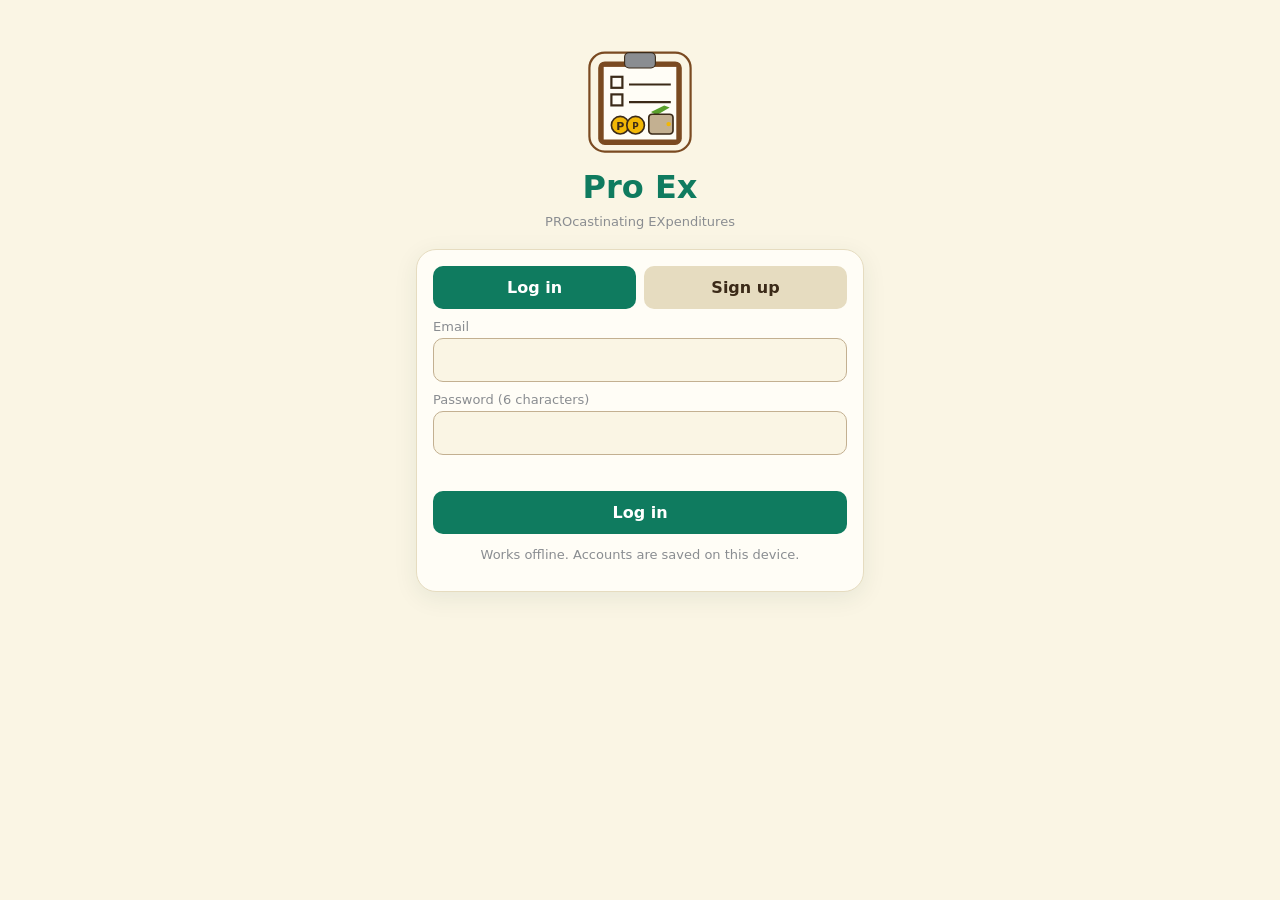
<file: public/index.html>
<!DOCTYPE html><html lang="en"><head><meta charset="utf-8"><title>PRO-EX</title>
<link rel="manifest" href="manifest.webmanifest">
<meta name="theme-color" content="#0f7b5f">
<meta name="application-name" content="PRO-EX">
<meta name="apple-mobile-web-app-title" content="PRO-EX">
<meta name="apple-mobile-web-app-capable" content="yes">
<meta name="mobile-web-app-capable" content="yes">
<link rel="icon" type="image/png" href="icons/icon-192.png">
<link rel="apple-touch-icon" href="icons/apple-touch-icon.png">
<meta name="viewport" content="width=device-width, initial-scale=1, viewport-fit=cover">
<style>
:root{--em:#0f7b5f;--kh:#c3b091;--br:#7a4a21;--ye:#f2b705;--gr:#8a8d91;--bg:#faf5e4;--card:#fffdf6;--tx:#3b2a18;--bd:#e6dcc0;box-sizing:border-box;padding-top:env(safe-area-inset-top,0px);padding-bottom:env(safe-area-inset-bottom,0px)}
@media(prefers-color-scheme:dark){:root:not([data-theme="light"]){--bg:#1b1812;--card:#26221a;--tx:#f3ecd6;--bd:#3a3326}}
:root[data-theme="dark"]{--bg:#1b1812;--card:#26221a;--tx:#f3ecd6;--bd:#3a3326}
*{box-sizing:border-box}html{scroll-padding-top:env(safe-area-inset-top,0px)}
body{margin:0;background:var(--bg);color:var(--tx);font-family:system-ui,-apple-system,"Segoe UI",sans-serif;min-height:100%}
.wrap{max-width:480px;margin:0 auto;padding:16px 16px 90px}
.card{background:var(--card);border:1px solid var(--bd);border-radius:16px;padding:16px;margin-bottom:14px}
h1,h2,h3{margin:0 0 8px}h2{font-size:18px;color:var(--em)}h3{font-size:15px;color:var(--br)}
label{display:block;font-size:13px;color:var(--gr);margin:10px 0 4px}
input,select{width:100%;padding:12px;border:1px solid var(--kh);border-radius:10px;background:var(--bg);color:var(--tx);font-size:16px}
button{font:inherit;cursor:pointer;border:0;border-radius:10px;padding:12px 16px;background:var(--em);color:#fff;font-weight:600;width:100%;margin-top:12px}
button.alt{background:var(--ye);color:#3b2a18}button.ghost{background:transparent;color:var(--br);border:1px solid var(--kh);width:auto;margin:0;padding:6px 12px;font-size:13px}
.top{display:flex;align-items:center;gap:10px;margin-bottom:14px}.top .t{flex:1}.top b{font-size:20px;color:var(--em)}.top small{display:block;color:var(--gr)}
.badge{font-size:11px;padding:3px 8px;border-radius:99px;background:var(--em);color:#fff}.badge.off{background:var(--gr)}
nav{position:fixed;left:0;right:0;bottom:0;display:flex;background:var(--card);border-top:1px solid var(--bd);padding-bottom:env(safe-area-inset-bottom,0px)}
nav button{flex:1;margin:0;border-radius:0;background:none;color:var(--gr);padding:14px 4px}nav button.on{color:var(--em);box-shadow:inset 0 3px var(--em)}
.big{font-size:34px;font-weight:800;color:var(--em)}.row{display:flex;justify-content:space-between;align-items:center;padding:8px 0;border-bottom:1px dashed var(--bd);gap:8px}
.bar{height:12px;background:var(--bd);border-radius:99px;overflow:hidden}.bar i{display:block;height:100%;background:linear-gradient(90deg,var(--em),var(--ye))}
.grid{display:grid;grid-template-columns:repeat(10,1fr);gap:4px;margin-top:10px}.grid span{aspect-ratio:1;border-radius:5px;background:var(--bd);font-size:9px;display:flex;align-items:center;justify-content:center;color:var(--gr)}.grid .d{background:var(--em);color:#fff}.grid .t{outline:2px solid var(--ye)}
.quote{background:var(--em);color:#fff;border-radius:16px;padding:14px;margin-bottom:14px;font-size:14px}
.tabs{display:flex;gap:8px;margin-bottom:8px}.tabs button{margin:0;background:var(--bd);color:var(--tx)}.tabs button.on{background:var(--em);color:#fff}
.err{color:#b3261e;font-size:13px;margin-top:8px;min-height:16px}.x{background:none;color:var(--gr);width:auto;margin:0;padding:2px 8px}
.mut{color:var(--gr);font-size:13px}
</style><link rel="stylesheet" href="enhance.css">
<link rel="stylesheet" href="modules.css">
</head><body><div class="wrap" id="app"></div>
<script>
var LOGO='<svg viewBox="0 0 100 100" width="__S__" height="__S__"><rect x="4" y="6" width="92" height="90" rx="14" fill="#faf5e4" stroke="#7a4a21" stroke-width="2"/><rect x="12" y="14" width="76" height="76" rx="6" fill="#7a4a21"/><rect x="17" y="19" width="66" height="66" fill="#fffdf6"/><rect x="36" y="6" width="28" height="14" rx="4" fill="#8a8d91" stroke="#3b2a18"/><rect x="24" y="28" width="10" height="10" fill="none" stroke="#3b2a18" stroke-width="2"/><rect x="24" y="44" width="10" height="10" fill="none" stroke="#3b2a18" stroke-width="2"/><path d="M40 35h38M40 51h38" stroke="#3b2a18" stroke-width="2"/><path d="M60 60l12-6 5 2-12 7z" fill="#5aa02c"/><rect x="58" y="62" width="22" height="18" rx="3" fill="#c3b091" stroke="#3b2a18" stroke-width="1.5"/><circle cx="76" cy="71" r="2" fill="#f2b705"/><rect x="24" y="64" width="16" height="16" rx="8" fill="#f2b705" stroke="#3b2a18" stroke-width="1.5"/><circle cx="46" cy="72" r="8" fill="#f2b705" stroke="#3b2a18" stroke-width="1.5"/><text x="32" y="76" font-size="10" font-weight="700" text-anchor="middle" fill="#3b2a18">P</text><text x="46" y="75" font-size="8" font-weight="700" text-anchor="middle" fill="#3b2a18">P</text></svg>';
var logo=function(s){return LOGO.replace(/__S__/g,s)};
var Q=["Small savings every day build big futures.","Don't procrastinate your expenses, plan them!","Every peso saved today is freedom tomorrow.","Consistency beats amount. Save a little, daily.","Future you says thank you.","Skip one impulse buy today. Your goal gets closer.","Progress, not perfection. Keep the streak alive!"];
var SPLIT=[["🍱 Food",.5],["🚌 Transport",.25],["📚 School needs",.15],["🎈 Wants / treats",.1]];
var $=function(id){return document.getElementById(id)};
var esc=function(s){return String(s).replace(/[&<>"']/g,function(c){return{"&":"&amp;","<":"&lt;",">":"&gt;",'"':"&quot;","'":"&#39;"}[c]})};
var peso=function(n){return "₱"+(Math.round(n*100)/100).toLocaleString(undefined,{minimumFractionDigits:2,maximumFractionDigits:2})};
var today=function(){var d=new Date();return new Date(d-d.getTimezoneOffset()*6e4).toISOString().slice(0,10)};
var addDays=function(s,n){var d=new Date(s+"T00:00:00Z");d.setUTCDate(d.getUTCDate()+n);return d.toISOString().slice(0,10)};
function ls(k,v){try{if(v===undefined){var r=localStorage.getItem(k);return r?JSON.parse(r):null}localStorage.setItem(k,JSON.stringify(v));return true}catch(e){return null}}
var mem={users:{}};
var users=function(){return ls("proex_users")||mem.users};
var hash=function(s){var h=5381;for(var i=0;i<s.length;i++)h=((h<<5)+h+s.charCodeAt(i))|0;return String(h)};
var U=null,D=null,tab="today",mode="login",err="",editing=false;
function save(){ls("proex_v2_"+U.email,D)}
function boot(){var e=ls("proex_session");var us=users();if(e&&us[e]){U=us[e];D=ls("proex_v2_"+e);if(!D||!D.days)D={goal:null,days:{}}}render()}
window.addEventListener("online",render);window.addEventListener("offline",render);
function setMode(m){mode=m;err="";render()}
function fail(m){err=m;$("err").textContent=m}
function signup(){var n=$("n").value.trim(),e=$("e").value.trim().toLowerCase(),p=$("p").value;
 if(!n)return fail("Please enter your name.");if(!/^\S+@\S+\.\S+$/.test(e))return fail("Enter a valid email.");
 if(p.length!==6)return fail("Password must be exactly 6 characters.");
 var us=users();if(us[e])return fail("Email already registered. Please log in.");
 us[e]={name:n,email:e,pw:hash(p)};if(!ls("proex_users",us))mem.users=us;ls("proex_session",e);boot()}
function login(){var e=$("e").value.trim().toLowerCase(),p=$("p").value,u=users()[e];
 if(!u||u.pw!==hash(p))return fail("Wrong email or password.");ls("proex_session",e);boot()}
function logout(){ls("proex_session","");U=null;D=null;mode="login";tab="today";render()}
function go(t){tab=t;render()}
function genDay(){var td=today(),al=+$("al").value,sv=+$("sv").value;
 if(!(al>0))return alert("Enter your allowance for today.");if(!(sv>=0)||sv>al)return alert("Savings must be between 0 and your allowance.");
 var t=D.days[td]||{exp:[],done:false};t.allow=al;t.save=sv;D.days[td]=t;
 if(!D.goal)D.goal={ds:sv||1,days:+$("dur").value,start:td};editing=false;save();render()}
function addExp(){var td=today(),l=$("el").value.trim()||"Expense",a=+$("ea").value;if(!(a>0))return;D.days[td].exp.push({l:l,a:a,id:Date.now()});save();render()}
function delExp(id){var t=D.days[today()];t.exp=t.exp.filter(function(x){return x.id!==id});save();render()}
function toggleDone(){var t=D.days[today()];t.done=!t.done;save();render()}
function addLeft(l){var t=D.days[today()];t.save+=l;save();render()}
function edit(){editing=true;render()}
function setGoal(){var ds=+$("gds").value;if(!(ds>0))return;D.goal.ds=ds;D.goal.days=+$("gdur").value;save();render()}
function restart(){if(confirm("Restart your challenge from today? Your daily history is kept.")){D.goal.start=today();save();render()}}
function spent(t){return t.exp.reduce(function(s,x){return s+x.a},0)}
function streak(){var s=0,d=today(),has=function(x){return D.days[x]&&D.days[x].done};if(!has(d))d=addDays(d,-1);while(has(d)){s++;d=addDays(d,-1)}return s}
function render(){var A=$("app");
 if(!U){A.innerHTML='<div style="text-align:center;margin:30px 0 20px">'+logo(110)+'<h1 style="color:var(--em);margin-top:8px">Pro Ex</h1><div class="mut">PROcastinating EXpenditures</div></div><div class="card"><div class="tabs"><button class="'+(mode=="login"?"on":"")+'" onclick="setMode(\'login\')">Log in</button><button class="'+(mode=="signup"?"on":"")+'" onclick="setMode(\'signup\')">Sign up</button></div>'+
 (mode=="signup"?'<label>Name</label><input id="n" autocomplete="name">':"")+'<label>Email</label><input id="e" type="email" autocomplete="email"><label>Password (6 characters)</label><input id="p" type="password" maxlength="6" autocomplete="current-password"><div class="err" id="err">'+esc(err)+'</div><button onclick="'+(mode=="signup"?"signup()":"login()")+'">'+(mode=="signup"?"Create account":"Log in")+'</button><p class="mut" style="text-align:center">Works offline. Accounts are saved on this device.</p></div>';return}
 var on=navigator.onLine,td=today(),t=D.days[td],G=D.goal,h='<div class="top">'+logo(44)+'<div class="t"><b>Pro Ex</b><small>Hi, '+esc(U.name)+'</small></div><span class="badge '+(on?"":"off")+'">'+(on?"Online":"Offline")+'</span><button class="ghost" onclick="logout()">Log out</button></div>';
 var dl=new Date().toLocaleDateString(undefined,{weekday:"long",month:"long",day:"numeric"});
 if(tab=="today"){
  if(!t||editing){h+='<div class="card"><h2>Plan your day</h2><div class="mut">'+dl+(t?"":" · Open Pro Ex every day to plan a new budget")+'</div><label>Allowance for today (₱)</label><input id="al" type="number" inputmode="decimal" value="'+(t?t.allow:"")+'"><label>Savings for today (₱)</label><input id="sv" type="number" inputmode="decimal" value="'+(t?t.save:(G?G.ds:""))+'">'+(G?"":'<label>Savings challenge length</label><select id="dur"><option value="30">1 month (30 days)</option><option value="70">10 weeks (70 days)</option></select>')+'<button onclick="genDay()">Generate budget plan</button></div>'}
  else{var sp=spent(t),b=t.allow-t.save,left=b-sp;
   h+='<div class="card"><h2>Today\'s budget · '+dl+'</h2><div class="mut">You can spend</div><div class="big">'+peso(b)+'</div><div class="row"><span>Allowance</span><b>'+peso(t.allow)+'</b></div><div class="row"><span>Savings</span><b style="color:var(--em)">'+peso(t.save)+'</b></div><h3 style="margin-top:12px">Suggested split</h3>'+SPLIT.map(function(s){return '<div class="row"><span>'+s[0]+'</span><b>'+peso(b*s[1])+'</b></div>'}).join("")+'<button class="ghost" style="margin-top:12px" onclick="edit()">Change allowance / savings</button></div>'+
   '<div class="card"><div class="mut">Left to spend today</div><div class="big" style="color:'+(left<0?"#b3261e":"var(--em)")+'">'+peso(left)+'</div><div class="bar"><i style="width:'+Math.min(100,b?sp/b*100:100)+'%"></i></div><div class="mut" style="margin-top:6px">Spent '+peso(sp)+' of '+peso(b)+'</div>'+(left<0?'<p class="err">Over budget! Skip the next purchase.</p>':"")+(left>0&&sp>0?'<button class="alt" onclick="addLeft('+left+')">Save my leftover '+peso(left)+' too</button>':"")+'<button onclick="toggleDone()" style="'+(t.done?"background:var(--br)":"")+'">'+(t.done?"✓ Savings set aside (tap to undo)":"I set aside today\'s savings")+'</button></div>'+
   '<div class="card"><h3>Add expense</h3><input id="el" placeholder="What for? (e.g. Lunch)"><label>Amount (₱)</label><input id="ea" type="number" inputmode="decimal"><button class="alt" onclick="addExp()">Add expense</button></div><div class="card"><h3>Today\'s expenses</h3>'+(t.exp.length?t.exp.map(function(x){return '<div class="row"><span>'+esc(x.l)+'</span><span>'+peso(x.a)+'<button class="x" onclick="delExp('+x.id+')">✕</button></span></div>'}).join(""):'<div class="mut">Nothing spent yet. Nice!</div>')+'</div>'}}
 if(tab=="goal"){if(!G){h+='<div class="card">Make your first daily plan on the Today tab to start your savings challenge.</div>'}else{
  var keys=Object.keys(D.days).sort().reverse(),tot=keys.reduce(function(s,k){return s+(D.days[k].done?D.days[k].save:0)},0),tg=G.ds*G.days,pc=Math.min(100,tot/tg*100),cells="";
  for(var i=0;i<G.days;i++){var d=addDays(G.start,i);cells+='<span class="'+(D.days[d]&&D.days[d].done?"d ":"")+(d==td?"t":"")+'">'+(i+1)+'</span>'}
  var di=Math.floor((new Date(td)-new Date(G.start))/864e5)+1;
  h+='<div class="quote">💡 '+Q[new Date().getDate()%Q.length]+'</div><div class="card"><h2>Savings goal</h2><div class="mut">Saved so far</div><div class="big">'+peso(tot)+'</div><div class="bar"><i style="width:'+pc+'%"></i></div><div class="mut" style="margin-top:6px">'+Math.round(pc)+'% of '+peso(tg)+' · Day '+Math.max(1,Math.min(di,G.days))+' of '+G.days+' · 🔥 '+streak()+'-day streak</div><div class="grid">'+cells+'</div></div>'+
  '<div class="card"><h3>Challenge settings</h3><label>Daily saving target (₱)</label><input id="gds" type="number" inputmode="decimal" value="'+G.ds+'"><label>Length</label><select id="gdur"><option value="30"'+(G.days==30?" selected":"")+'>1 month (30 days)</option><option value="70"'+(G.days==70?" selected":"")+'>10 weeks (70 days)</option></select><button onclick="setGoal()">Update goal</button><button class="ghost" style="margin-top:12px" onclick="restart()">Restart challenge</button></div>'+
  '<div class="card"><h3>Daily history</h3>'+keys.map(function(k){var x=D.days[k];return '<div class="row"><span>'+k+'<br><span class="mut">Allowance '+peso(x.allow)+' · Spent '+peso(spent(x))+'</span></span><b style="color:'+(x.done?"var(--em)":"var(--gr)")+'">'+(x.done?"✓ ":"")+peso(x.save)+'</b></div>'}).join("")+'</div>'}}
 h+='<nav><button class="'+(tab=="today"?"on":"")+'" onclick="go(\'today\')">📋<br>Today</button><button class="'+(tab=="goal"?"on":"")+'" onclick="go(\'goal\')">🪙<br>Savings</button></nav>';
 A.innerHTML=h}
boot();
if("serviceWorker" in navigator){window.addEventListener("load",function(){navigator.serviceWorker.register("sw.js").catch(function(){})})}
</script>
<script src="enhance.js"></script>
<script src="modules.js"></script></body></html>
</file>
<file: public/enhance.css>
/* PRO-EX enhancements: desktop layout + savings adjustment styles. Uses the app's existing colors. */
:root{--ok:#0f7b5f;--warn:#7a4a21;--bad:#b3261e}
.pxgrid{display:grid;grid-template-columns:repeat(2,minmax(0,1fr));gap:10px;margin:8px 0 12px}
.pxs{display:flex;flex-direction:column;gap:2px;padding:12px;border:1px solid var(--bd);border-radius:12px;background:var(--bg)}
.pxi{font-size:20px}.pxl{font-size:12px;color:var(--gr)}.pxs b{font-size:19px}
.pxs.good b{color:var(--ok)}.pxs.warn b{color:var(--warn)}.pxs.bad b{color:var(--bad)}
.pxmsg{padding:12px 14px;border-radius:12px;font-size:14px;margin:6px 0 12px;border-left:5px solid var(--ok);background:rgba(15,123,95,.12)}
.pxmsg.warn{border-color:var(--ye);background:rgba(242,183,5,.18)}
.pxmsg.bad{border-color:var(--bad);background:rgba(179,38,30,.12)}
.pxbar.warn i{background:var(--ye)}.pxbar.bad i{background:var(--bad)}
.pxnote{margin-top:8px}
#pxToast{position:fixed;left:50%;top:calc(env(safe-area-inset-top,0px) + 12px);transform:translate(-50%,-200%);max-width:min(92vw,520px);padding:12px 16px;border-radius:12px;color:#fff;font-size:14px;z-index:50;transition:transform .25s;box-shadow:0 6px 20px rgba(0,0,0,.25);background:var(--em)}
#pxToast.show{transform:translate(-50%,0)}#pxToast.warn{background:var(--br)}#pxToast.bad{background:var(--bad)}
@media(min-width:700px){.pxgrid{grid-template-columns:repeat(3,minmax(0,1fr))}}
@media(min-width:700px) and (max-width:899px){body.in #app{max-width:680px}}
@media(min-width:900px){
 body.in nav{top:0;right:auto;width:200px;flex-direction:column;justify-content:flex-start;padding:24px 12px;border-top:0;border-right:1px solid var(--bd)}
 body.in nav button{display:flex;align-items:center;gap:10px;text-align:left;padding:14px;border-radius:12px;margin:0 0 6px;box-shadow:none;font-size:16px}
 body.in nav button.on{background:rgba(15,123,95,.12);box-shadow:none}
 body.in nav button br{display:none}
 body.in #app{max-width:none;margin:0 0 0 200px;padding:28px max(32px,calc((100vw - 200px - 1080px)/2)) 40px;display:grid;grid-template-columns:repeat(2,minmax(0,1fr));gap:0 20px;align-items:start}
 body.in #app>.top,body.in #app>.quote,body.in #app>.pxpanel{grid-column:1/-1}
 body.in #app>.card.solo{grid-column:1/-1;max-width:560px}
 .pxgrid{grid-template-columns:repeat(6,minmax(0,1fr))}
}
.pxsplit summary{cursor:pointer;font-weight:600;color:var(--br)}.pxsp{display:grid;grid-template-columns:repeat(2,minmax(0,1fr));gap:0 12px;margin-top:6px}.pxsp label{margin:8px 0 0}
</file>
<file: public/modules.css>
/* PRO-EX modules: modern look, home, habits, budget, history, dark-mode toggle */
.card{border-radius:20px;box-shadow:0 6px 24px rgba(11,61,46,.08);transition:transform .2s,box-shadow .2s}
.card:hover{transform:translateY(-2px);box-shadow:0 10px 28px rgba(11,61,46,.14)}
button{transition:transform .15s,filter .15s}button:hover{filter:brightness(1.08);transform:translateY(-1px)}button:active{transform:none}
:focus-visible{outline:3px solid var(--ye);outline-offset:2px}
@keyframes pxIn{from{opacity:0;transform:translateY(10px)}to{opacity:1;transform:none}}@keyframes pxf{50%{transform:translateY(-16px) rotate(8deg)}}
.pxpage,#app>.card,#app>.quote{animation:pxIn .35s ease both}.pxpage{grid-column:1/-1}
.pxhero{position:relative;overflow:hidden;text-align:center;padding:32px 18px;border-radius:24px;color:#fff;background:linear-gradient(135deg,#0b3d2e,#0f7b5f 70%,#2e9a74);box-shadow:0 10px 30px rgba(11,61,46,.25);margin-bottom:16px}
.pxhero>*{position:relative}.pxhero h1{color:#fff;margin:6px 0 0;font-size:38px;letter-spacing:2px}.pxhero p{color:#e3f3ea;margin:6px 0}.pxsub{font-size:13px;letter-spacing:1px}
.pxhero .pxmotto{color:var(--ye);font-size:20px;margin:14px 0 6px}
.pxcoins i{position:absolute;font-style:normal;font-size:28px;opacity:.3;animation:pxf 6s ease-in-out infinite}
.pxcoins i:nth-child(1){left:6%;top:12%}.pxcoins i:nth-child(2){right:8%;top:10%;animation-delay:1s}.pxcoins i:nth-child(3){left:12%;bottom:12%;animation-delay:2s}.pxcoins i:nth-child(4){right:12%;bottom:14%;animation-delay:3s}.pxcoins i:nth-child(5){left:48%;top:4%;animation-delay:4s}
.pxbtns{display:flex;flex-wrap:wrap;gap:10px;margin-top:16px}.pxbtns button{flex:1 1 150px;width:auto;margin:0}.pxbtns .pxwh{background:rgba(255,255,255,.16);border:1px solid rgba(255,255,255,.55)}
.pxfeat{display:grid;grid-template-columns:1fr;gap:12px;margin-bottom:14px}
.pxfc{display:flex;flex-direction:column;align-items:flex-start;gap:4px;text-align:left;background:var(--card);color:var(--tx);border:1px solid var(--bd);border-radius:20px;padding:18px;margin:0;width:auto;box-shadow:0 6px 24px rgba(11,61,46,.08)}
.pxfc span{font-size:30px}.pxfc b{color:var(--em)}.pxfc small{color:var(--gr);font-size:13px}
.pxtip{display:flex;align-items:center;gap:12px}.pxtip>span{font-size:30px}.pxtip div{flex:1}.pxtip p{margin:4px 0 0}
.pxh{display:grid;grid-template-columns:1fr 1fr;gap:6px 8px}.pxh label{grid-column:1/-1;margin:10px 0 0}
.pxdw{display:flex;gap:16px;align-items:center;flex-wrap:wrap}.pxd{width:150px;height:150px}.pxlgw{flex:1;min-width:150px}
.pxlg{display:flex;align-items:center;gap:8px;font-size:13px;padding:3px 0}.pxlg i{width:11px;height:11px;border-radius:3px;flex:none}.pxlg b{margin-left:auto}
.pxer{display:grid;grid-template-columns:1fr 84px 38px 38px;gap:6px;margin:6px 0}.pxer button{margin:0;width:auto;padding:6px}.pxstar{background:var(--bd);color:var(--gr)}.pxstar.on{background:var(--ye);color:#3b2a18}
.pxrow2{display:flex;gap:8px;flex-wrap:wrap}.pxrow2>*{flex:1 1 140px}.pxrow2 button{margin-top:10px}
.pxtw{overflow-x:auto}.pxt{width:100%;border-collapse:collapse;font-size:13px}.pxt th,.pxt td{padding:6px;border-bottom:1px dashed var(--bd);text-align:right}.pxt th:first-child,.pxt td:first-child{text-align:left}
.pxbars{display:flex;gap:8px;align-items:flex-end;height:130px}.pxbars div{flex:1;height:100%;display:flex;flex-direction:column;justify-content:flex-end;align-items:center;font-size:11px;color:var(--gr);gap:4px}
.pxbars i{width:100%;border-radius:8px 8px 0 0;background:linear-gradient(var(--em),#3aa17e);min-height:2px;transition:height .5s}.pxbars i.o{background:var(--bad)}
button:disabled{opacity:.5;cursor:not-allowed;transform:none}
.pxnav button{display:flex;flex-direction:column;align-items:center;gap:2px;font-size:10px;padding:8px 0;min-width:0}.pxnav button span:first-child{font-size:19px}
.pxth{margin-right:6px}
@media(min-width:700px){.pxfeat{grid-template-columns:repeat(3,1fr)}}
@media(min-width:900px){body.in .pxnav button{flex-direction:row;font-size:15px;padding:12px 14px}.pxnav button span:first-child{font-size:20px}.pxhero{padding:48px 28px}.pxhero h1{font-size:50px}}
@media(prefers-reduced-motion:reduce){*{animation:none!important;transition:none!important}}
</file>
